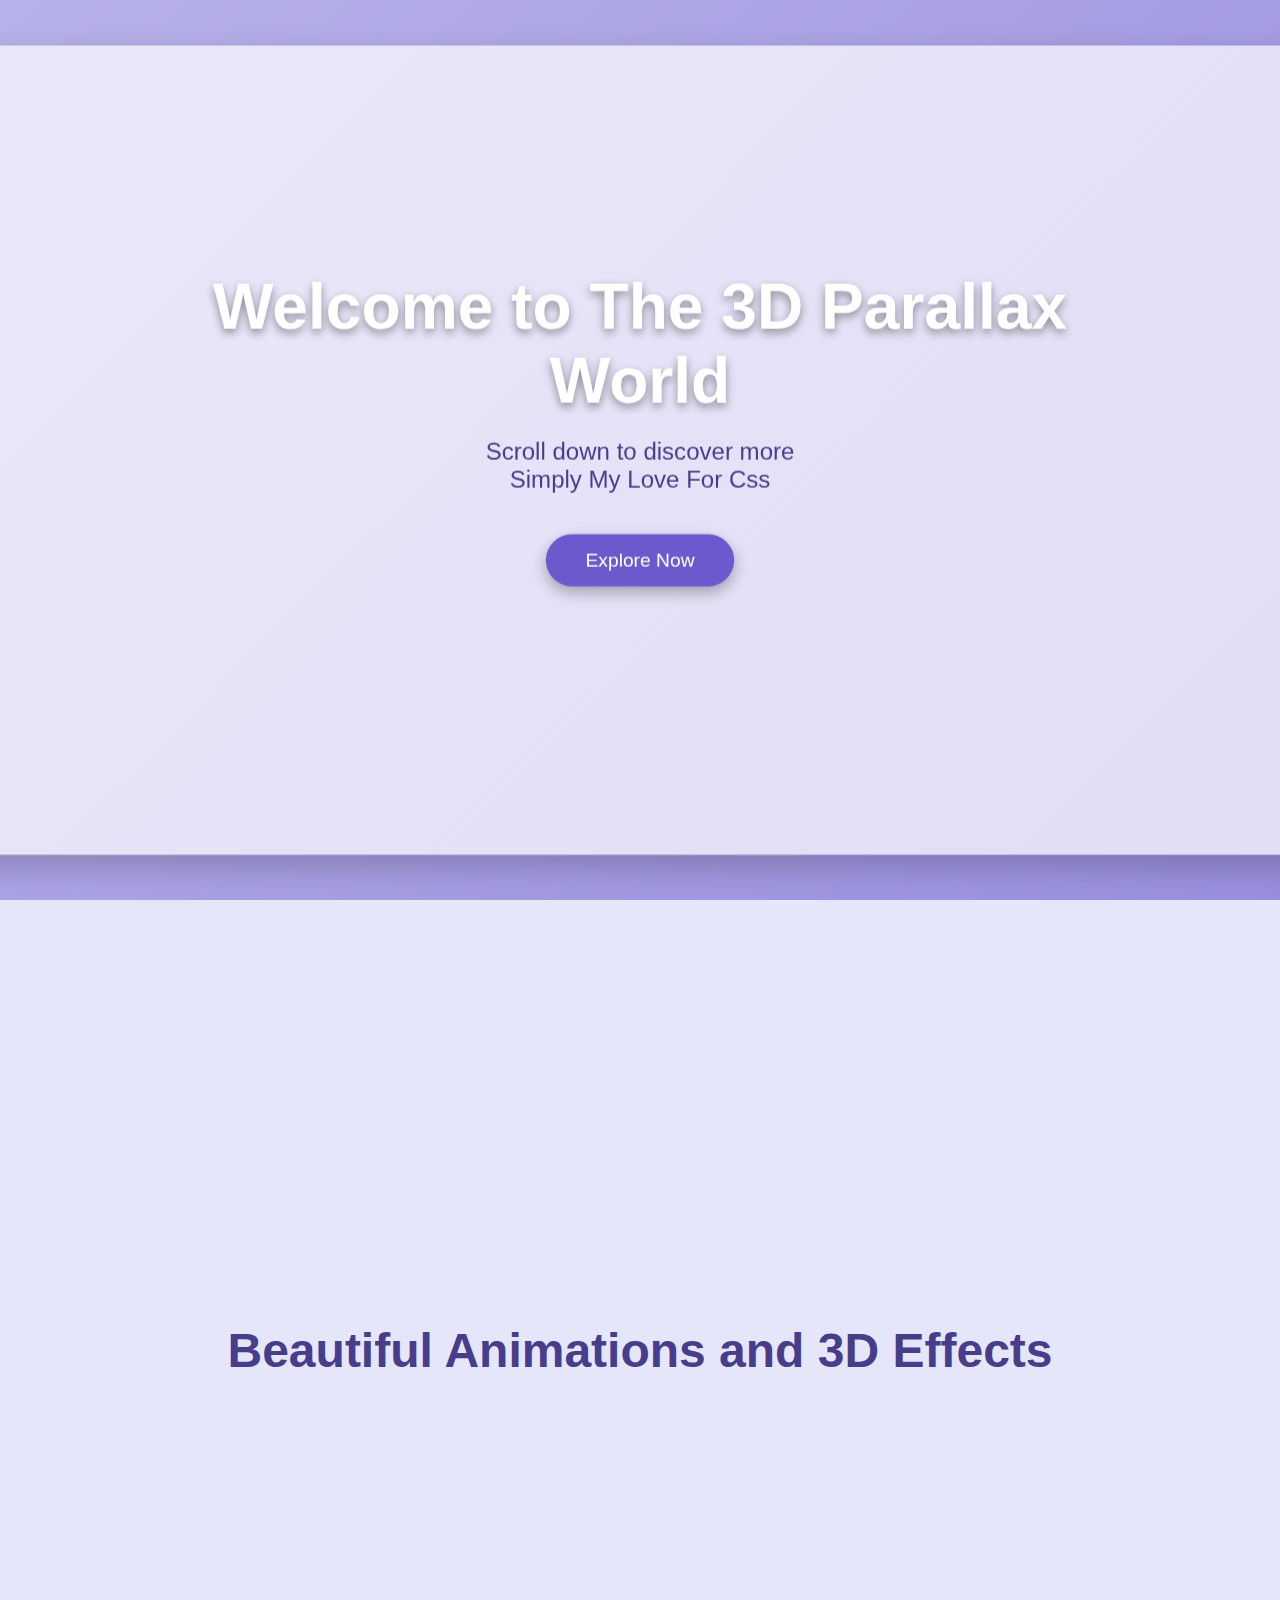
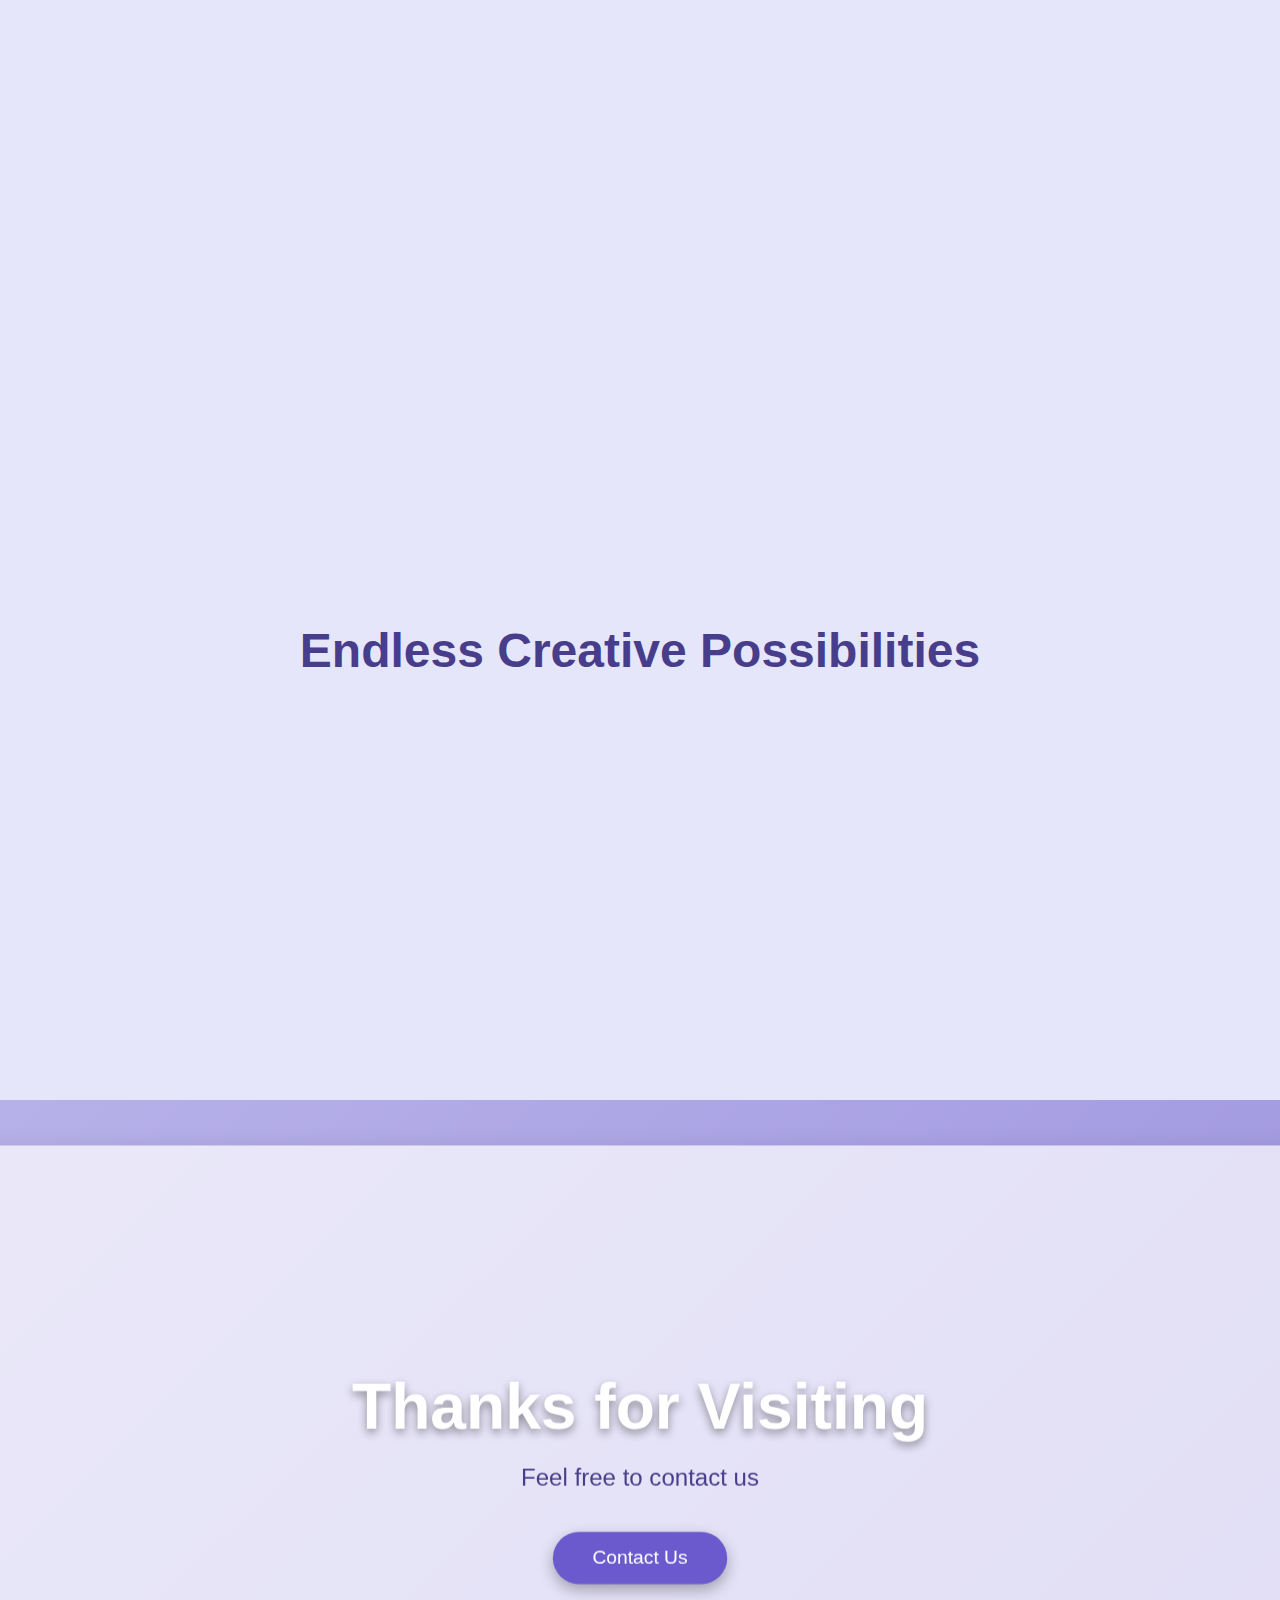
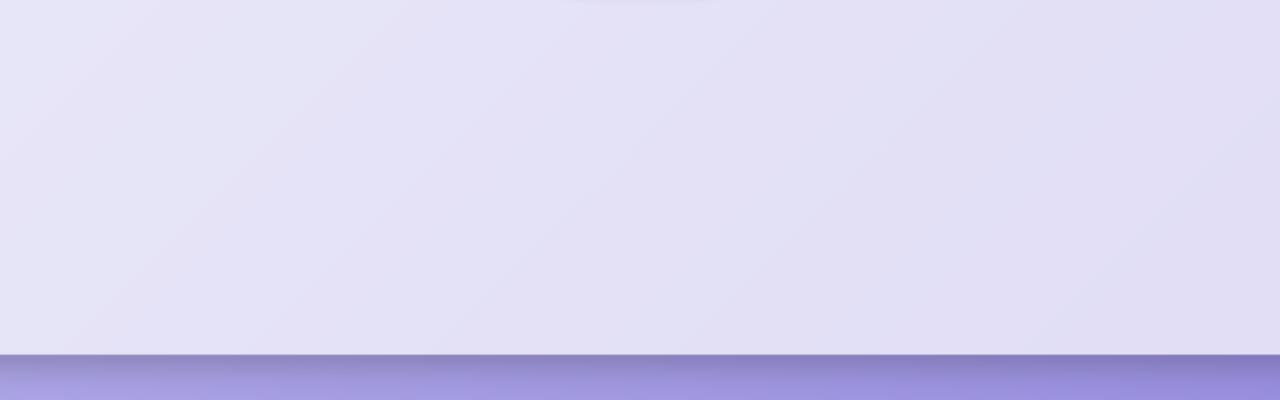
<file: index.html>
<!DOCTYPE html>
<html lang="en">
<head>
    <meta charset="UTF-8">
    <meta name="viewport" content="width=device-width, initial-scale=1.0">
    <title>3D Parallax Scrolling Website</title>
    <link rel="stylesheet" href="style.css">
</head>
<body>

  
    <div class="parallax-section">
        <div class="layer-bg"></div>
        <div class="layer-mid"></div>
        <div class="layer-fore">
            <h1>Welcome to The 3D Parallax World</h1>
            <p>Scroll down to discover more</p>
            <p>Simply My Love For Css</p>
            <button class="cta-button">Explore Now</button>
        </div>
    </div>

 
    <section>
        <h2>Beautiful Animations and 3D Effects</h2>
    </section>

    <section>
        <h2>Endless Creative Possibilities</h2>
    </section>


    <div class="parallax-section">
        <div class="layer-bg"></div>
        <div class="layer-mid"></div>
        <div class="layer-fore">
            <h1>Thanks for Visiting</h1>
            <p>Feel free to contact us</p>
            <button class="cta-button">Contact Us</button>
        </div>
    </div>

</body>
</html>
</file>
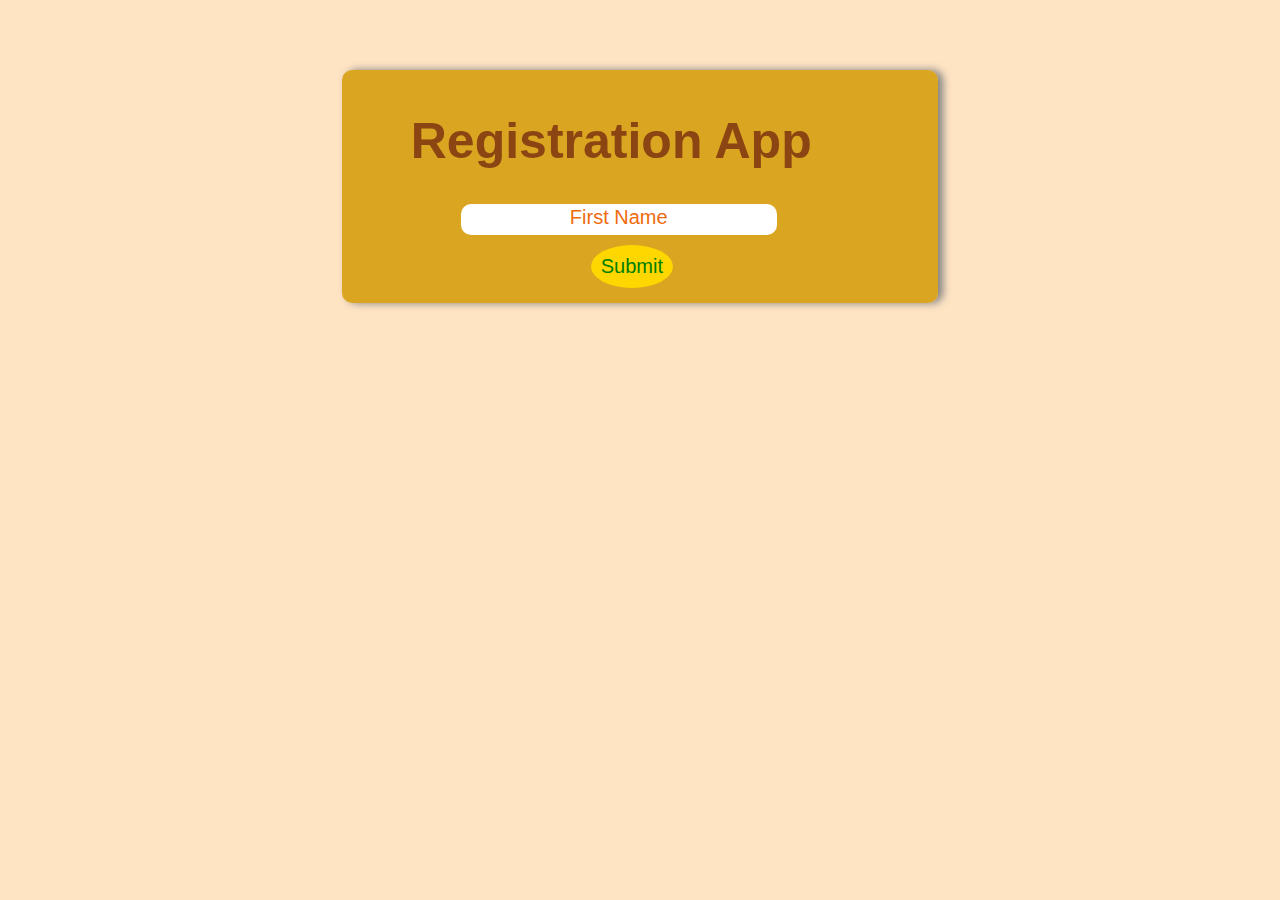
<file: Register/reg.html>
<!DOCTYPE html>
<html lang="en">
<head>
    <meta charset="UTF-8">
    <meta name="viewport" content="width=device-width, initial-scale=1.0">
    <meta http-equiv="X-UA-Compatible" content="ie=edge">
    <title>Registration</title>
    <link rel="stylesheet" href="./css/style.css">
</head>
<body>
   <div class="wrapp">
        <fieldset>
                <div class="head">
                     <h1>Registration App</h1>
                </div>
                <div class="infi">
                    <input type="text" name="first" id="fname" placeholder="First Name">
                    <div class="contentTwo">

                    </div>
                    <div class="contentFour">

                    </div>
                    <!-- <input type="text" name="last" id="lname" placeholder="Last Name"> -->
                </div>
                <div class="btn">
                    <button>Submit</button>
                </div>
                <div class="contentOne">

                </div>
       </fieldset>
   </div>
 
   <div class="contentThree">
       
   </div>
   <script src="./scripts/details.js"></script>
   <!-- <script src="./scripts/app.js"></script> -->
</body>
</html>
</file>
<file: style.css>
* {
    margin: 0;
    padding: 0;
    box-sizing: border-box;
}

body {
    font-family: 'Arial', sans-serif;
    perspective: 1000px;
    background-color: #FFFFFF;
    overflow-x: hidden;
}


.parallax-section {
    height: 100vh;
    position: relative;
    overflow: hidden;
    perspective: 1000px;
}


.layer-bg {
    position: absolute;
    top: 0;
    left: 0;
    width: 100%;
    height: 100%;
    background: linear-gradient(135deg, #E6E6FA, #6A5ACD);
    transform: translateZ(-3px) scale(4);
}


.layer-mid {
    position: absolute;
    top: 20%;
    left: 5%;
    width: 90%;
    height: 60%;
    background: rgba(255, 255, 255, 0.7);
    box-shadow: 0px 8px 20px rgba(0, 0, 0, 0.2);
    transform: translateZ(-1px) scale(1.5);
    border-radius: 20px;
    animation: rotateMid 15s infinite linear;
}

@keyframes rotateMid {
    0% { transform: translateZ(-1px) scale(1.5) rotateY(0deg); }
    100% { transform: translateZ(-1px) scale(1.5) rotateY(360deg); }
}


.layer-fore {
    position: relative;
    top: 30%;
    width: 80%;
    margin: 0 auto;
    text-align: center;
    color: #483D8B;
    transform: translateZ(2px) scale(1);
}

h1 {
    font-size: 4em;
    font-weight: bold;
    color: #FFFFFF;
    text-shadow: 0px 4px 10px rgba(0, 0, 0, 0.4);
    margin-bottom: 20px;
    animation: fadeInUp 2s ease-out;
}

p {
    font-size: 1.5em;
    color: #483D8B;
    animation: fadeInUp 4s ease-out;
}


@keyframes fadeInUp {
    0% {
        opacity: 0;
        transform: translateY(50px);
    }
    100% {
        opacity: 1;
        transform: translateY(0);
    }
}


.cta-button {
    margin-top: 40px;
    padding: 15px 40px;
    background-color: #6A5ACD;
    color: #FFFFFF;
    border: none;
    border-radius: 50px;
    cursor: pointer;
    font-size: 1.2em;
    box-shadow: 0px 6px 15px rgba(0, 0, 0, 0.3);
    transition: all 0.3s ease;
}

.cta-button:hover {
    transform: translateY(-5px);
    background-color: #483D8B;
}


.parallax-section {
    scroll-behavior: smooth;
}


section {
    height: 100vh;
    display: flex;
    justify-content: center;
    align-items: center;
    background-color: #E6E6FA;
    color: #483D8B;
    font-size: 2em;
}
</file>
<file: Register/css/style.css>
body{
    margin: 0;
    padding: 0;
    box-sizing: border-box;
    background-color: bisque;
    width: 600px;
    margin: auto;
    font-family: Arial, Helvetica, sans-serif;
    font-size: 25px;
}
h1{
    color: saddlebrown;
    margin-left: 50px;
}
p{
    background-color: rgb(78, 57, 3);
    color: sienna;
    border-radius: 10px;
    padding: 10px;
}
.listPara{
    display: block;
    color: white;
}

fieldset{
    background-color: goldenrod;
    border: none;
    margin-top: 70px;
    border-radius: 10px;
    box-shadow: 5px 0px 8px 0px gray;

}
input{
    display: block;
    margin: 10px;
    padding: 8px;
    text-align: center;
    width: 300px;
    border: none;
    margin-left: 100px;
    border-radius: 10px;

}
::placeholder{
    color: rgb(238, 107, 13);
    font-size: 20px;
}
button{
    background-color: gold;
    margin-left: 230px;
    border-radius: 50%;
    padding: 10px;
    border: none;
    font-size: 20px;
    color: green;
}

button:hover{
    background-color: green;
    color: white;
}
</file>
